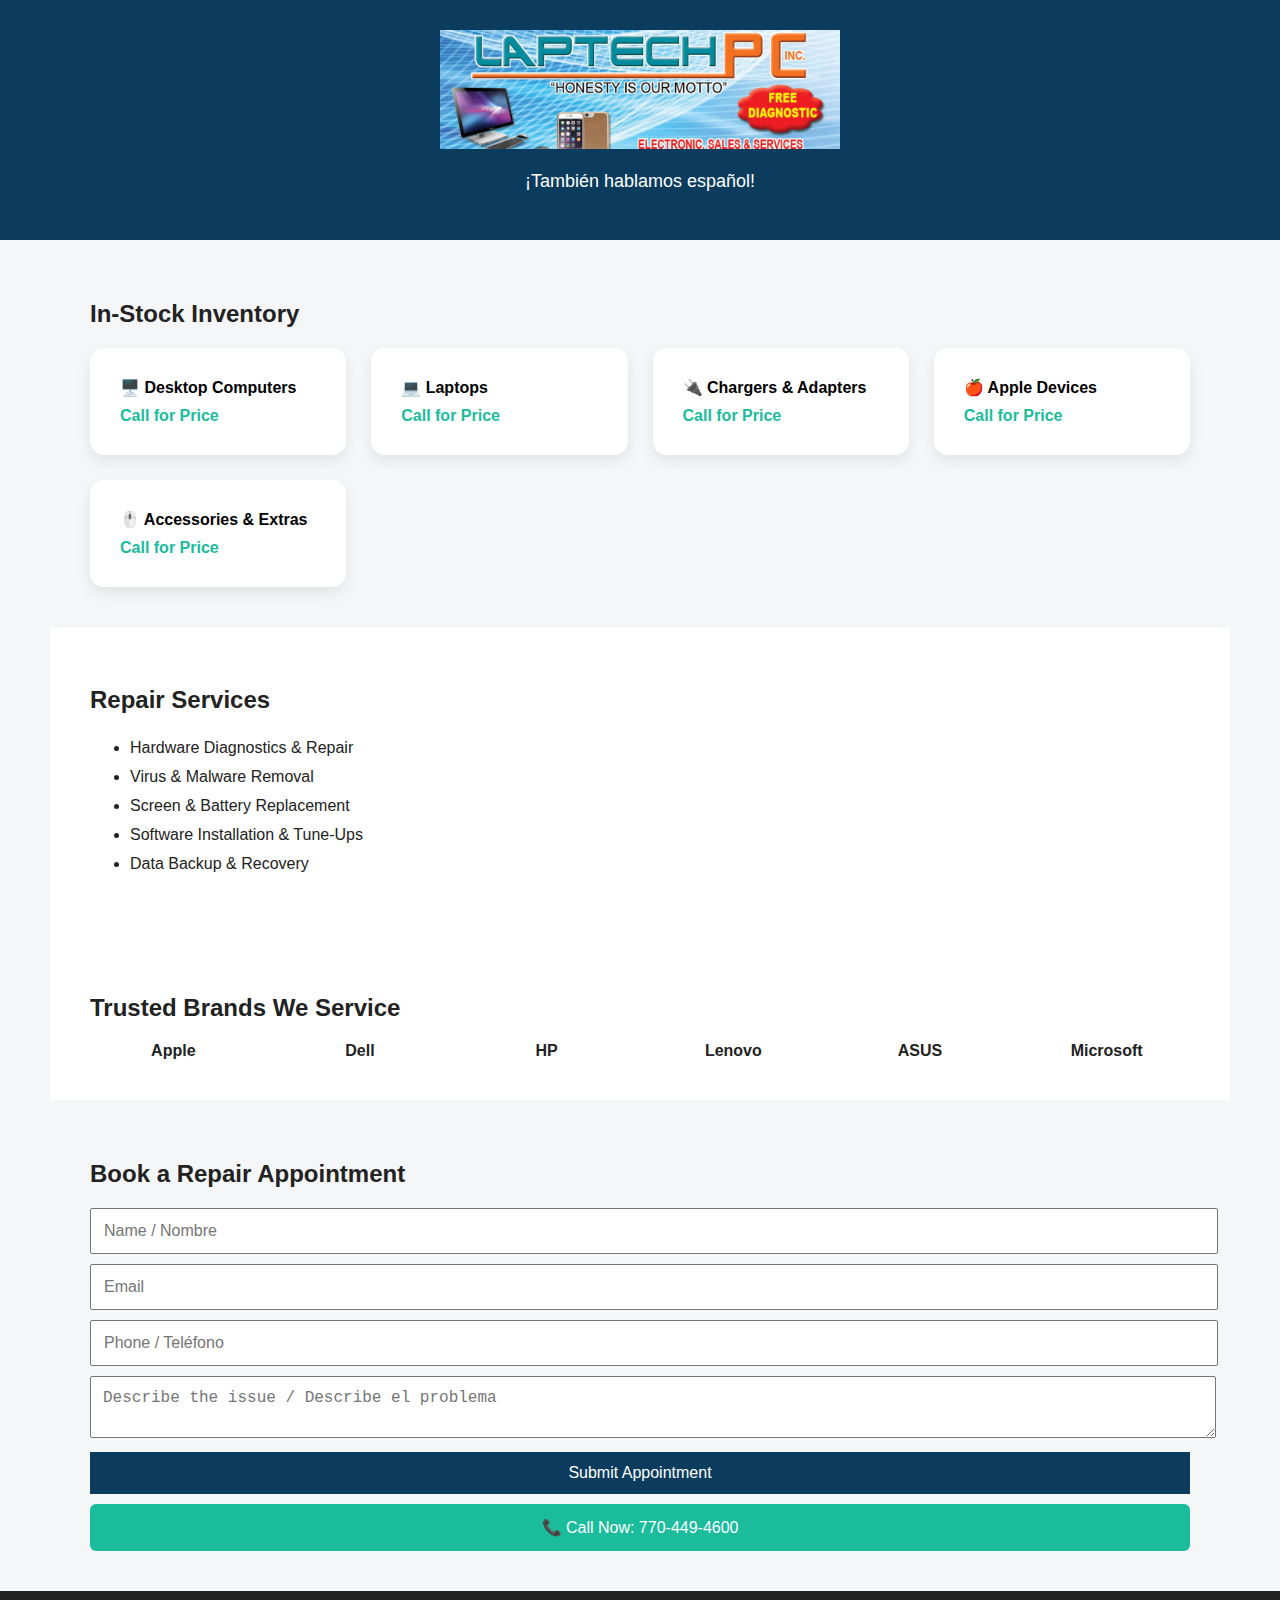
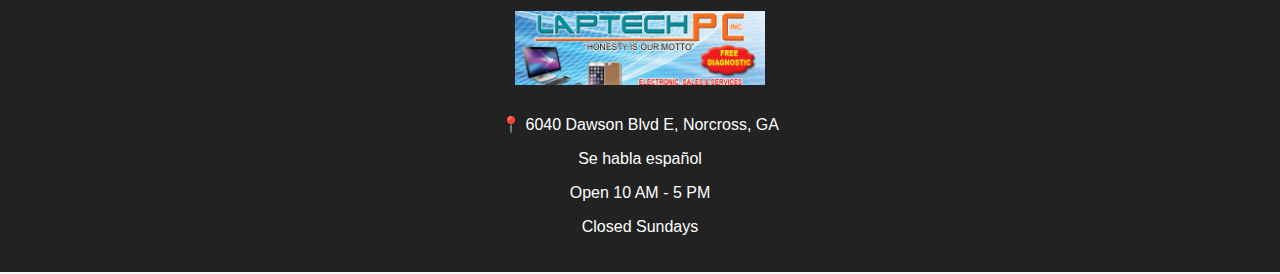
<file: index.html>
<!DOCTYPE html>
<html lang="en">
<head>
<meta charset="UTF-8">
<title>LapTech PC | Computer Repair & Sales</title>
<meta name="viewport" content="width=device-width, initial-scale=1">
<link rel="stylesheet" href="style.css">
</head>
<body>

<header class="hero">
  <img src="logo.jpg" alt="LapTech PC Logo" class="logo">
  <p class="spanish">¡También hablamos español!</p>
</header>

<section>
<h2>In-Stock Inventory</h2>
<div class="grid">
<a href="desktops.html" class="inventory-btn">🖥️ Desktop Computers<br><span>Call for Price</span></a>
<a href="laptops.html" class="inventory-btn">💻 Laptops<br><span>Call for Price</span></a>
<a href="chargers.html" class="inventory-btn">🔌 Chargers & Adapters<br><span>Call for Price</span></a>
<a href="apple.html" class="inventory-btn">🍎 Apple Devices<br><span>Call for Price</span></a>
<a href="accessories.html" class="inventory-btn">🖱️ Accessories & Extras<br><span>Call for Price</span></a>
</div>
</section>

<section class="alt">
<h2>Repair Services</h2>
<ul>
<li>Hardware Diagnostics & Repair</li>
<li>Virus & Malware Removal</li>
<li>Screen & Battery Replacement</li>
<li>Software Installation & Tune-Ups</li>
<li>Data Backup & Recovery</li>
</ul>
</section>

<section class="alt">
<h2>Trusted Brands We Service</h2>
<div class="brands">
<div>Apple</div><div>Dell</div><div>HP</div><div>Lenovo</div><div>ASUS</div><div>Microsoft</div>
</div>
</section>

<section id="appointment">
<h2>Book a Repair Appointment</h2>

<form name="repair" method="POST" data-netlify="true" action="thank-you.html">
<input type="hidden" name="form-name" value="repair">

<input type="text" name="name" placeholder="Name / Nombre" required>
<input type="email" name="email" placeholder="Email" required>
<input type="tel" name="phone" placeholder="Phone / Teléfono" required>
<textarea name="issue" placeholder="Describe the issue / Describe el problema" required></textarea>

<button type="submit">Submit Appointment</button>
</form>

<a href="tel:17704494600" class="call-btn">📞 Call Now: 770-449-4600</a>
</section>

<footer>
<img src="logo.jpg" alt="LapTech PC Logo" class="logo-footer">
<p>📍 6040 Dawson Blvd E, Norcross, GA</p>
<p>Se habla español</p>
<p>Open 10 AM - 5 PM</p>
<p>Closed Sundays</p>
</footer>

</body>
</html>
</file>
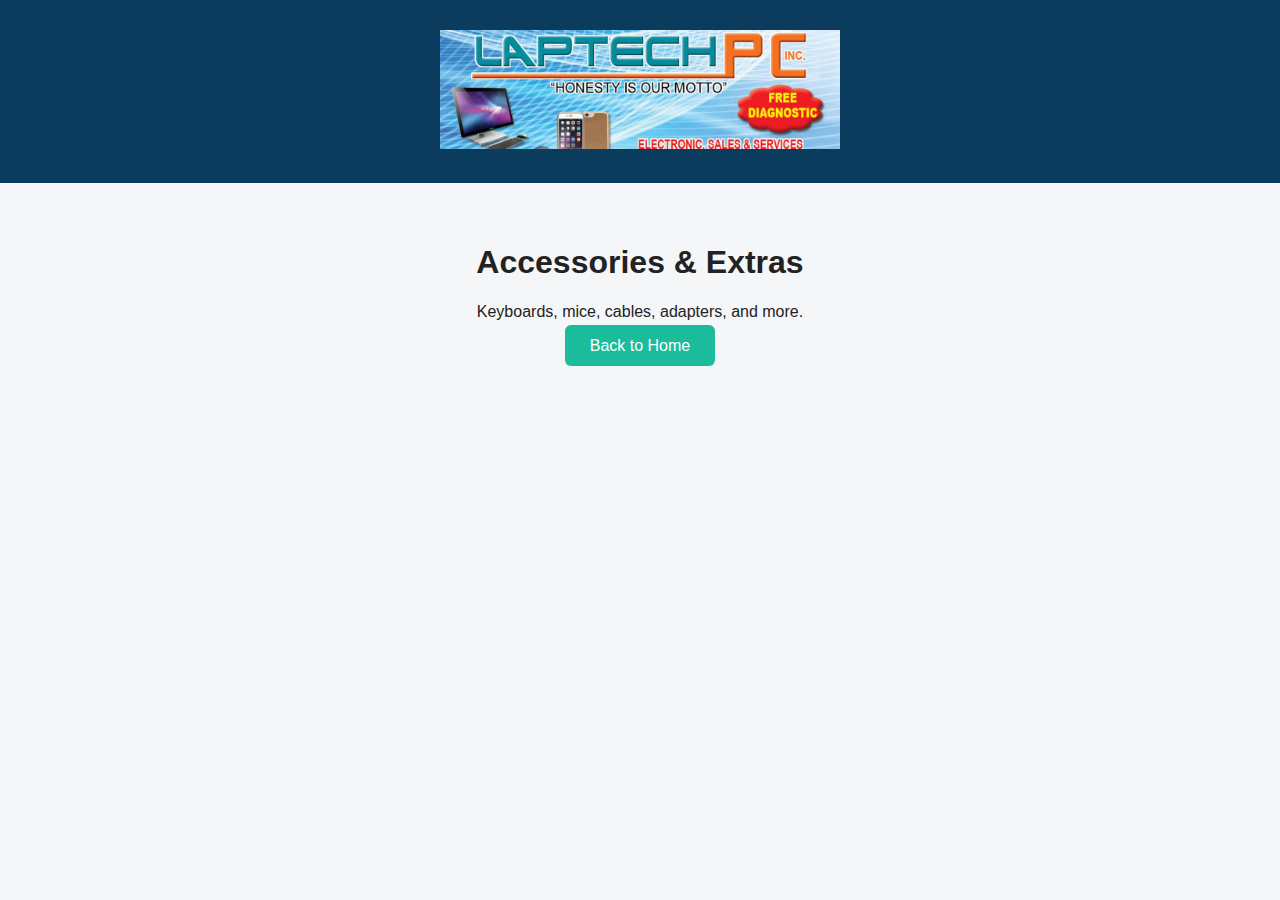
<file: accessories.html>
<!DOCTYPE html>
<html>
<head>
<meta charset="UTF-8">
<title>Accessories & Extras</title>
<link rel="stylesheet" href="style.css">
</head>
<body>
<header class="hero">
<img src="logo.jpg" class="logo">
</header>
<div class="content">
<h1>Accessories & Extras</h1>
<p>Keyboards, mice, cables, adapters, and more.</p>
<a href="index.html" class="btn">Back to Home</a>
</div>
</body>
</html>
</file>
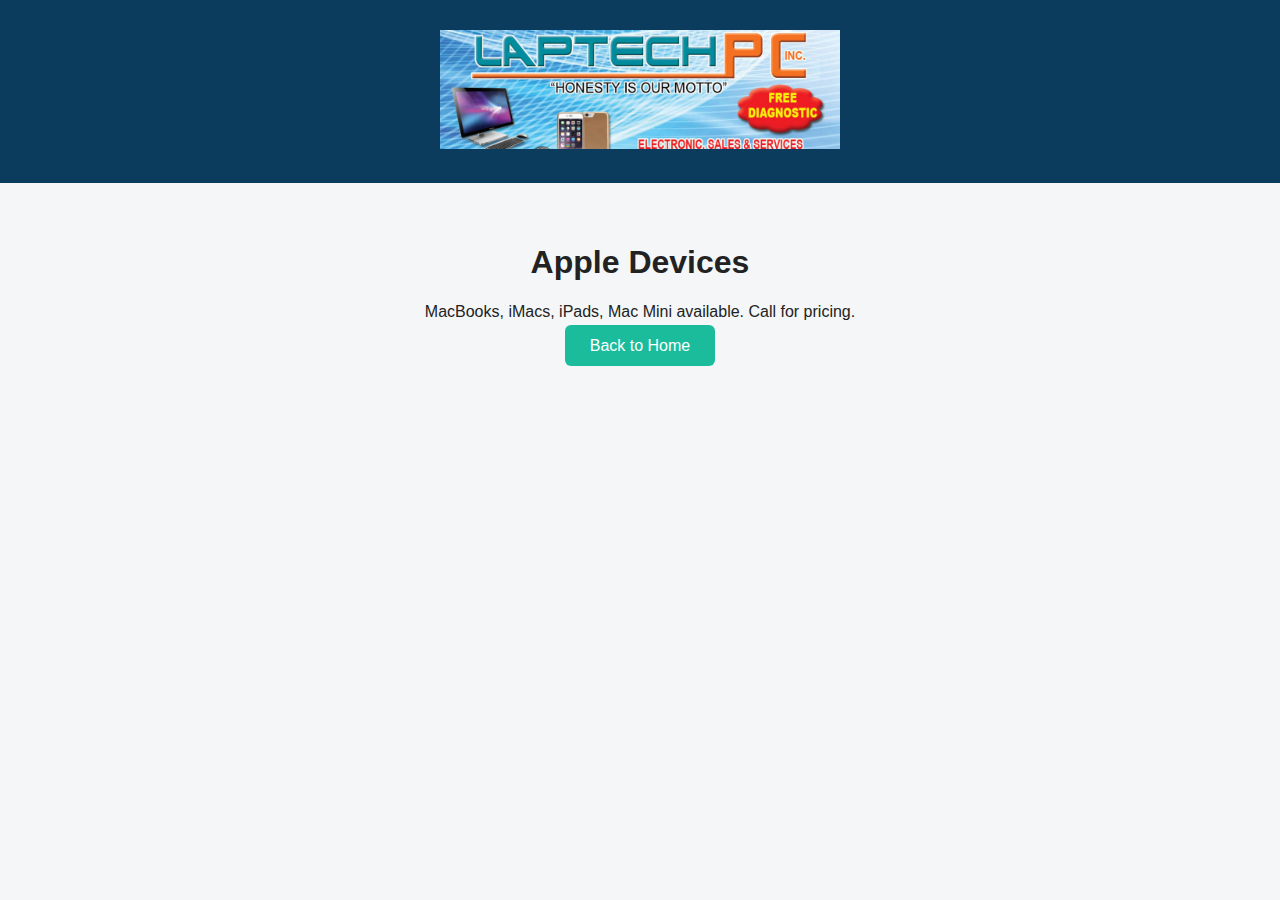
<file: apple.html>
<!DOCTYPE html>
<html>
<head>
<meta charset="UTF-8">
<title>Apple Devices</title>
<link rel="stylesheet" href="style.css">
</head>
<body>
<header class="hero">
<img src="logo.jpg" class="logo">
</header>
<div class="content">
<h1>Apple Devices</h1>
<p>MacBooks, iMacs, iPads, Mac Mini available. Call for pricing.</p>
<a href="index.html" class="btn">Back to Home</a>
</div>
</body>
</html>
</file>
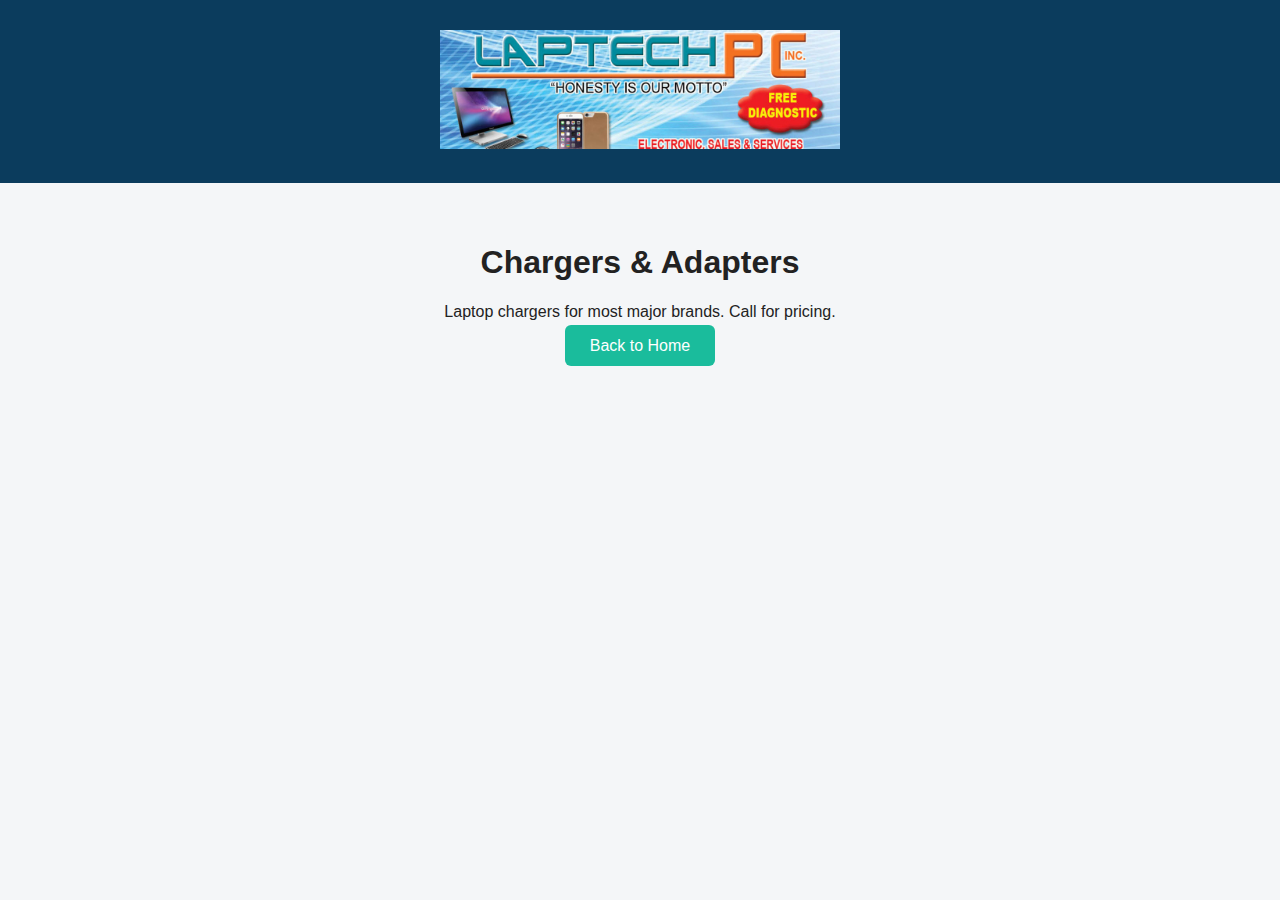
<file: chargers.html>
<!DOCTYPE html>
<html>
<head>
<meta charset="UTF-8">
<title>Chargers & Adapters</title>
<link rel="stylesheet" href="style.css">
</head>
<body>
<header class="hero">
<img src="logo.jpg" class="logo">
</header>
<div class="content">
<h1>Chargers & Adapters</h1>
<p>Laptop chargers for most major brands. Call for pricing.</p>
<a href="index.html" class="btn">Back to Home</a>
</div>
</body>
</html>
</file>
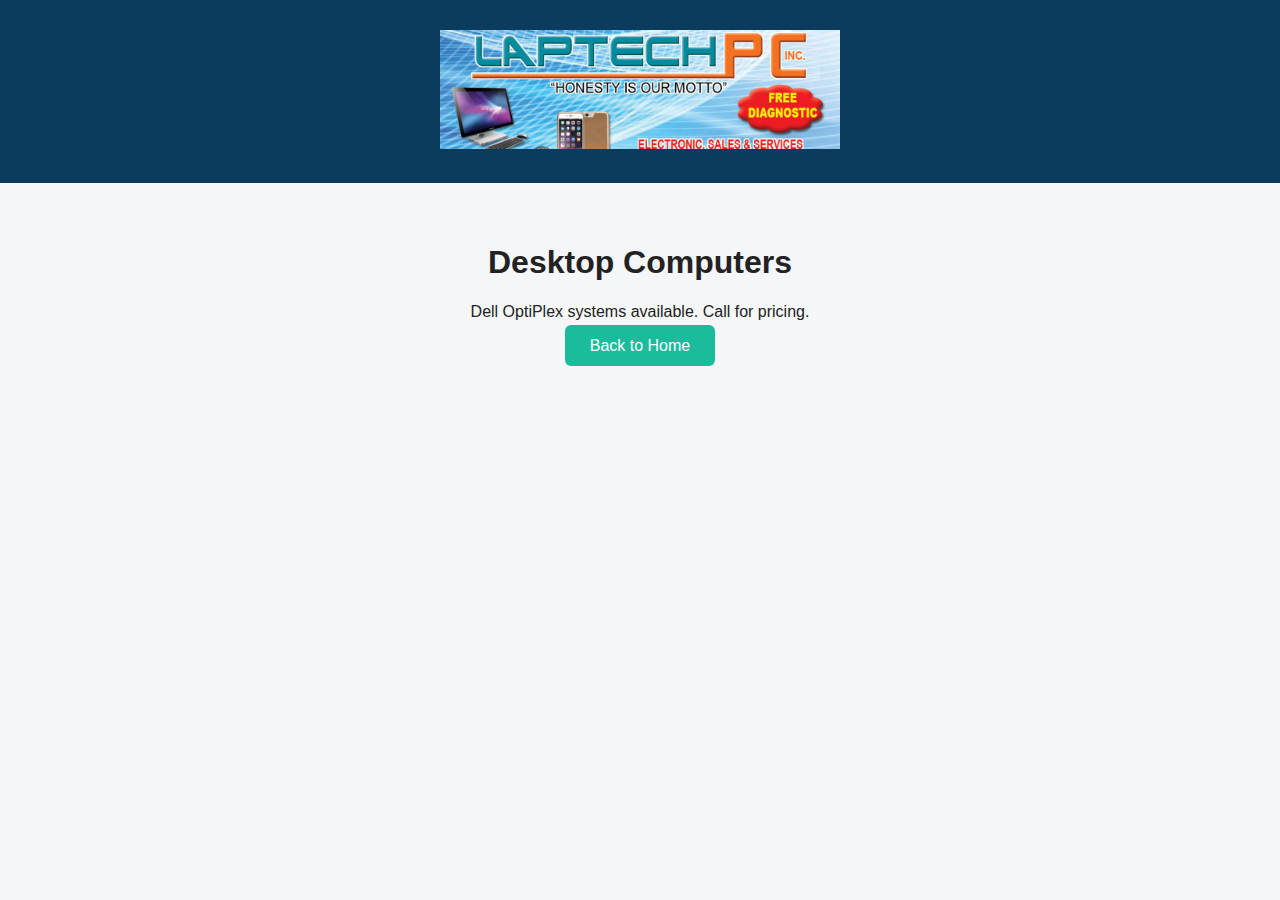
<file: desktops.html>
<!DOCTYPE html>
<html>
<head>
<meta charset="UTF-8">
<title>Desktop Computers</title>
<link rel="stylesheet" href="style.css">
</head>
<body>
<header class="hero">
<img src="logo.jpg" class="logo">
</header>
<div class="content">
<h1>Desktop Computers</h1>
<p>Dell OptiPlex systems available. Call for pricing.</p>
<a href="index.html" class="btn">Back to Home</a>
</div>
</body>
</html>
</file>
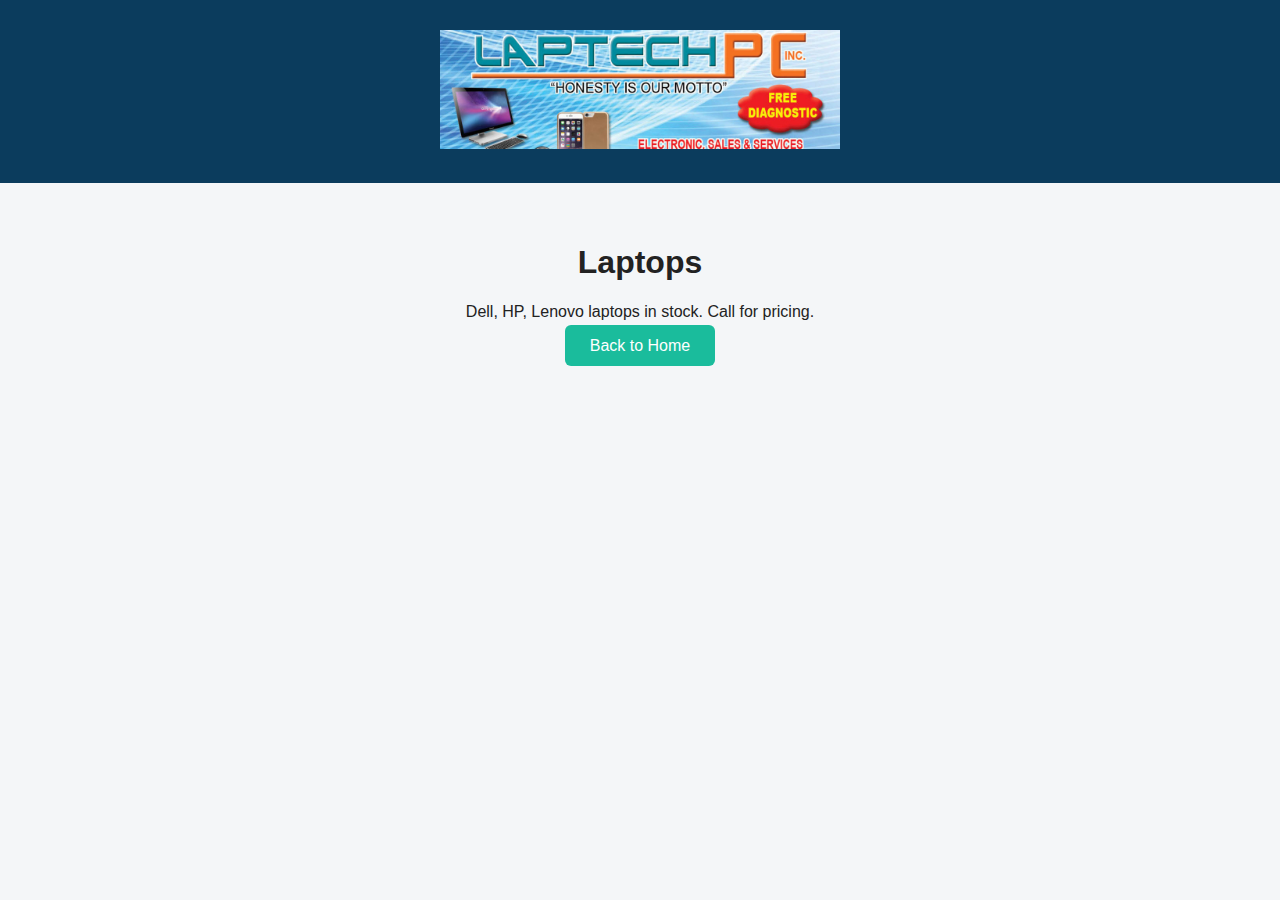
<file: laptops.html>
<!DOCTYPE html>
<html>
<head>
<meta charset="UTF-8">
<title>Laptops</title>
<link rel="stylesheet" href="style.css">
</head>
<body>
<header class="hero">
<img src="logo.jpg" class="logo">
</header>
<div class="content">
<h1>Laptops</h1>
<p>Dell, HP, Lenovo laptops in stock. Call for pricing.</p>
<a href="index.html" class="btn">Back to Home</a>
</div>
</body>
</html>
</file>
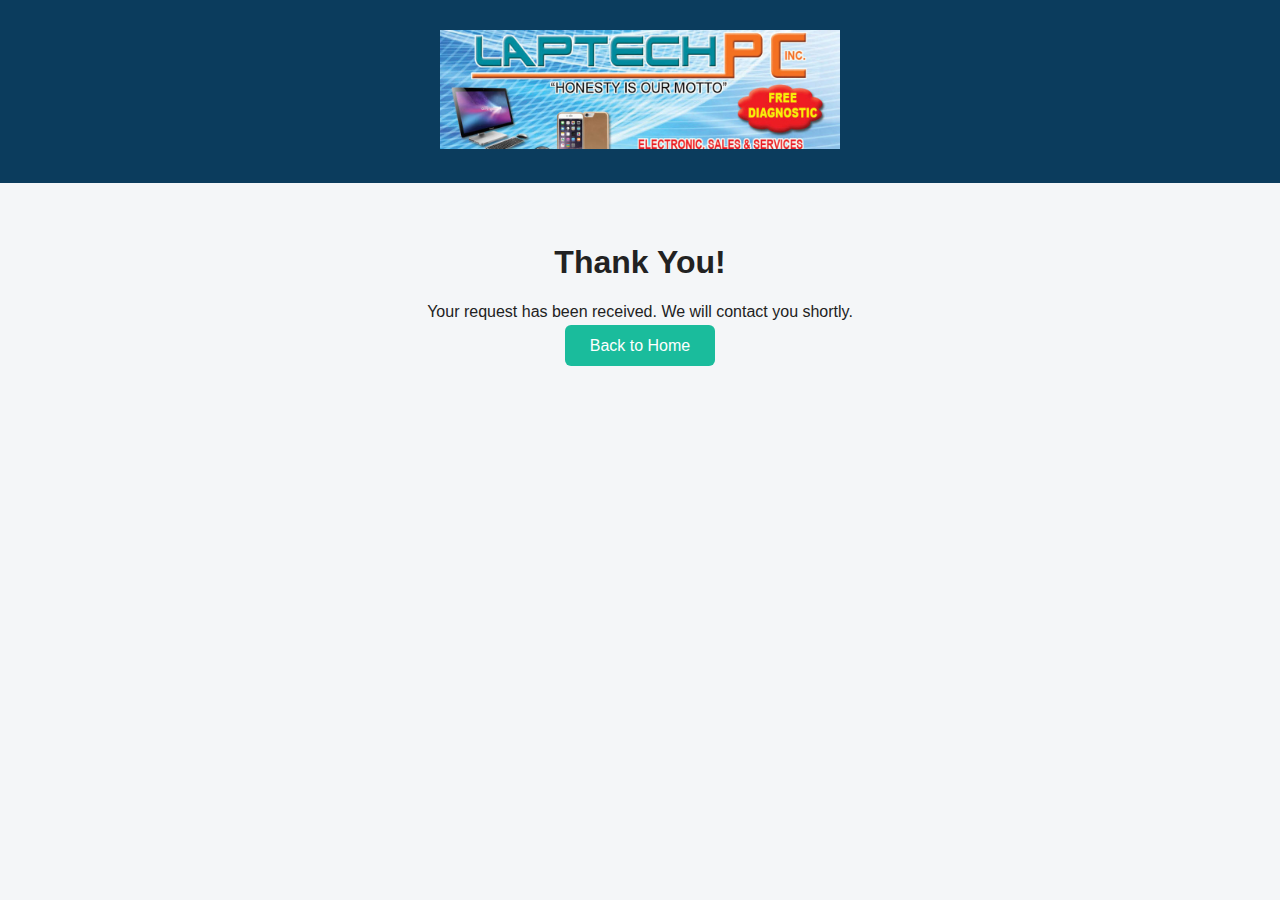
<file: thank-you.html>
<!DOCTYPE html>
<html>
<head>
<meta charset="UTF-8">
<title>Thank You!</title>
<link rel="stylesheet" href="style.css">
</head>
<body>
<header class="hero">
<img src="logo.jpg" class="logo">
</header>
<div class="content">
<h1>Thank You!</h1>
<p>Your request has been received. We will contact you shortly.</p>
<a href="index.html" class="btn">Back to Home</a>
</div>
</body>
</html>
</file>
<file: style.css>
body{margin:0;font-family:Arial;background:#f4f6f8;color:#222}
.hero{text-align:center;background:#0B3C5D;padding:30px}
.logo{max-width:400px;width:100%}
.logo-footer{max-width:250px;margin-bottom:10px}
.spanish{color:white;font-size:18px}
section{padding:40px;max-width:1100px;margin:auto}
.alt{background:white}
.grid{display:grid;grid-template-columns:repeat(auto-fit,minmax(220px,1fr));gap:25px}
.inventory-btn{background:white;padding:30px;border-radius:14px;text-decoration:none;color:black;
box-shadow:0 6px 15px rgba(0,0,0,.08);font-weight:bold}
.inventory-btn span{display:block;margin-top:10px;color:#1ABC9C}
ul{line-height:1.8}
input,textarea,button{width:100%;padding:12px;margin-bottom:10px;font-size:16px}
button{background:#0B3C5D;color:white;border:none}
.brands{display:grid;grid-template-columns:repeat(auto-fit,minmax(120px,1fr));gap:20px;text-align:center;font-weight:bold}
.call-btn{display:block;background:#1ABC9C;color:white;text-align:center;padding:14px;text-decoration:none;border-radius:6px}
footer{text-align:center;background:#222;color:white;padding:20px}
.btn{background:#1ABC9C;color:white;padding:12px 25px;text-decoration:none;border-radius:6px}
.content{text-align:center;padding:40px}
</file>
